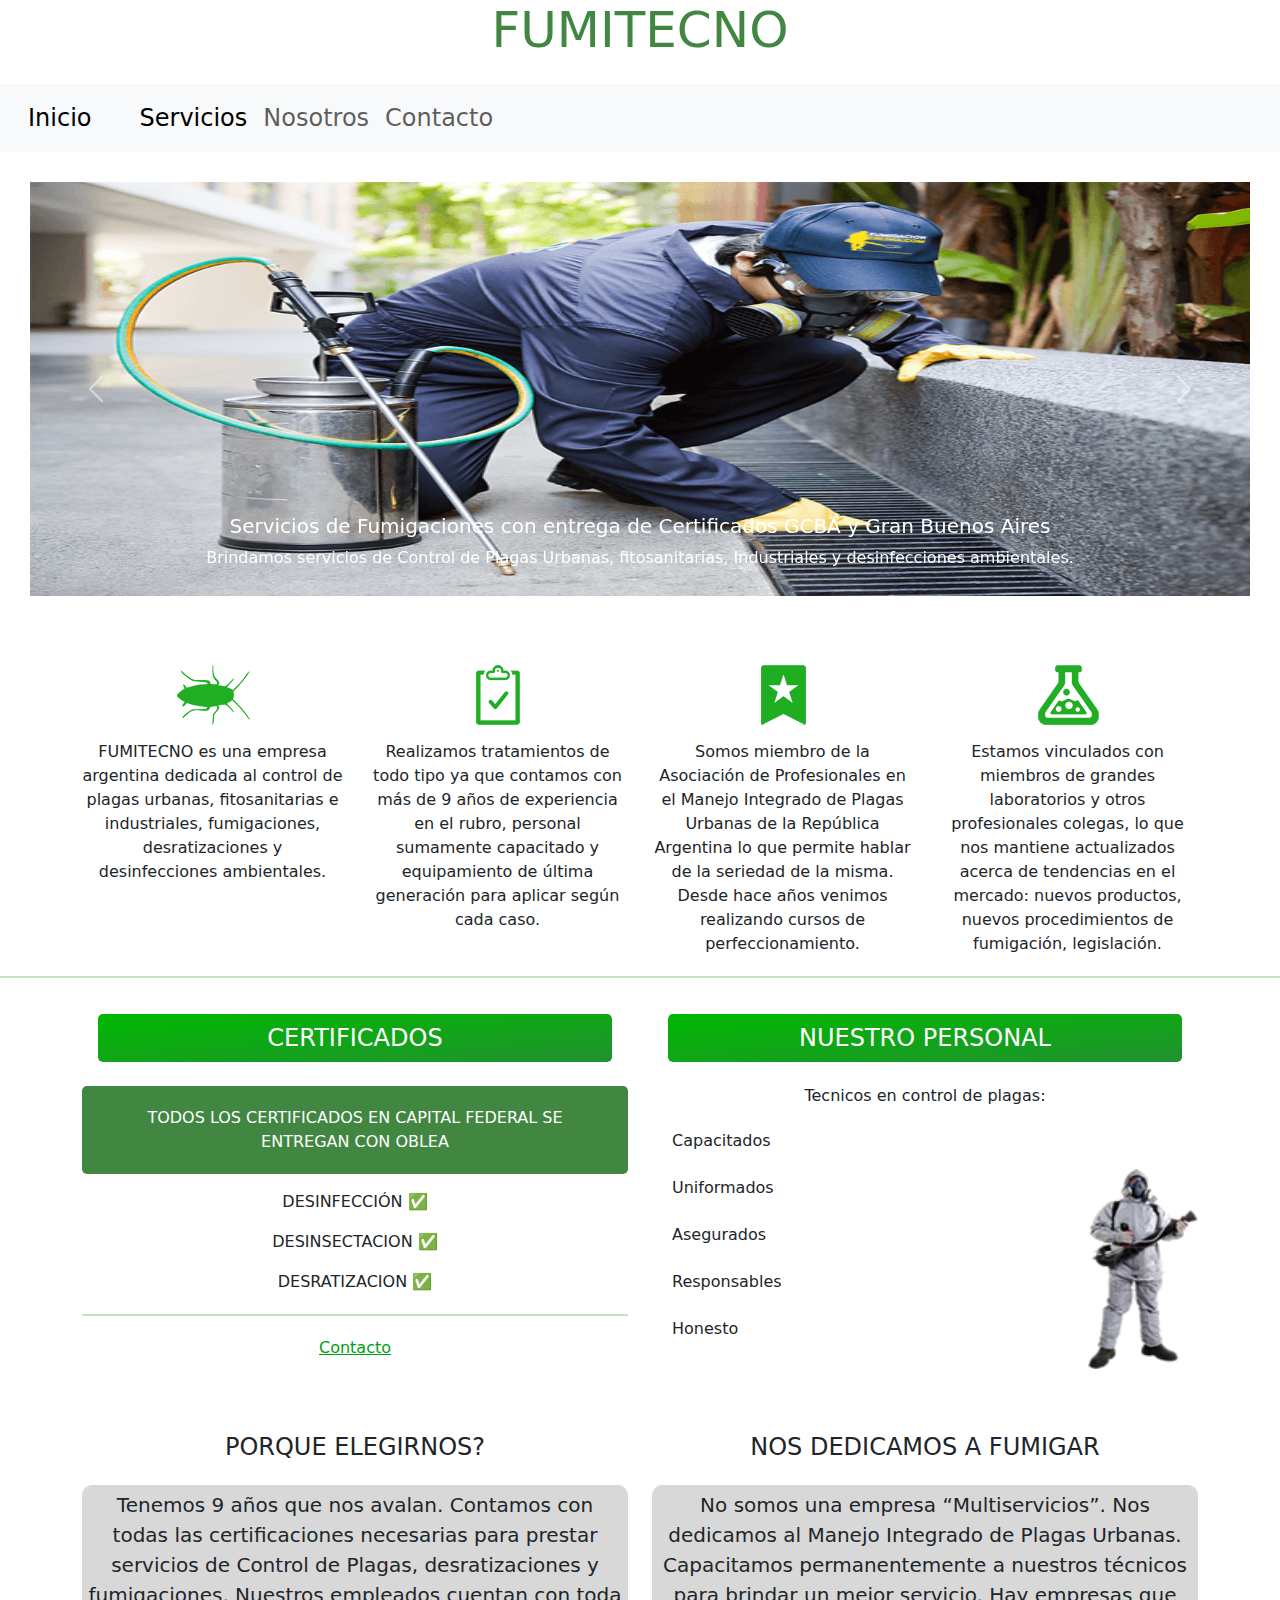
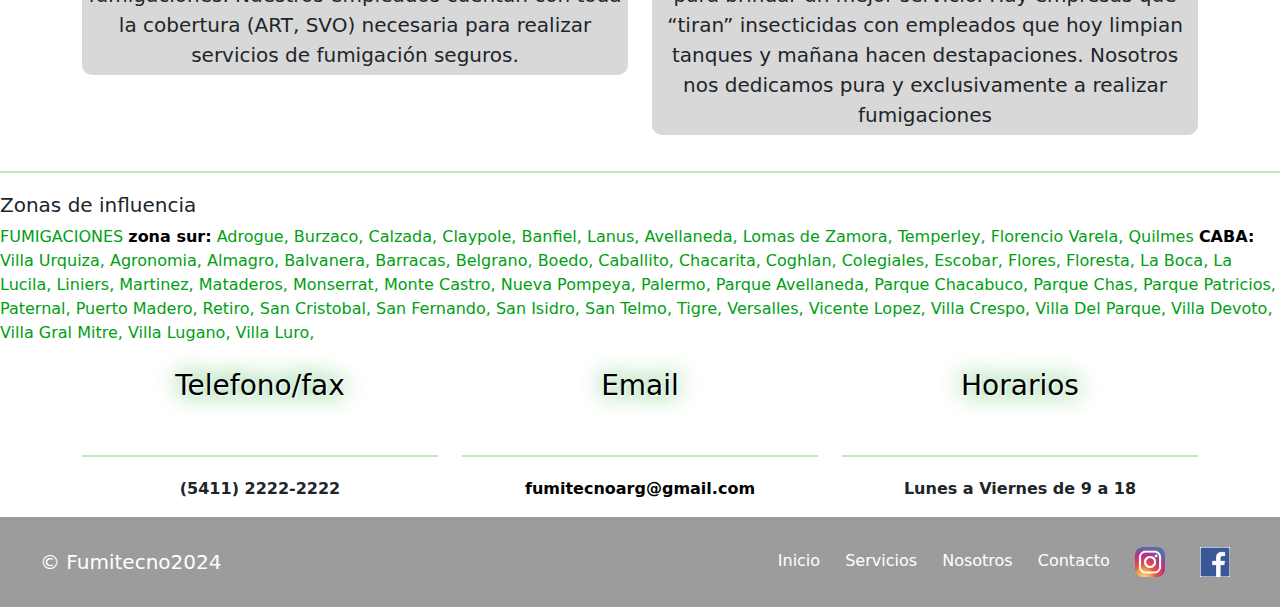
<file: index.html>
<!DOCTYPE html>
<html lang="en">

<head>
    <meta charset="UTF-8">
    <meta name="viewport" content="width=device-width, initial-scale=1.0">
    <title>Fumitecno control de la plaga</title>
    <link rel="stylesheet" href="bootstrap-5.3.3-dist/css/bootstrap.rtl.min.css">
    <link rel="stylesheet" href="bootstrap-5.3.3-dist/js/bootstrap.min.js">
    <link rel="stylesheet" href="estilos.css">
    <link rel="icon" type="image/x-icon" href="imagenes/logo.png">
</head>

<body>
    <h1 class="titulo">FUMITECNO</h1>
    <nav class="navbar navbar-expand-lg bg-body-tertiary text-center mt-4  ">
        <div class="container-fluid ">
            <a class="navbar-brand fs-4 " href="index.html">Inicio</a>
            <button class="navbar-toggler" type="button" data-bs-toggle="collapse" data-bs-target="#navbarNav"
                aria-controls="navbarNav" aria-expanded="false" aria-label="Toggle navigation">
                <span class="navbar-toggler-icon"></span>
            </button>
            <div class="collapse navbar-collapse" id="navbarNav">
                <ul class="navbar-nav">
                    <li class="nav-item fs-4">
                        <a class="nav-link active" aria-current="page" href="servicios.html">Servicios</a>
                    </li>
                    <li class="nav-item fs-4">
                        <a class="nav-link" href="nosotros.html">Nosotros</a>
                    </li>
                    <li class="nav-item fs-4">
                        <a class="nav-link" href="contacto.html">Contacto</a>
                    </li>
                </ul>
            </div>
        </div>
    </nav>

    <div id="carouselExampleCaptions" class="carousel slide">
        <div class="carousel-indicators">
            <button type="button" data-bs-target="#carouselExampleCaptions" data-bs-slide-to="0" class="active"
                aria-current="true" aria-label="Slide 1"></button>
            <button type="button" data-bs-target="#carouselExampleCaptions" data-bs-slide-to="1"
                aria-label="Slide 2"></button>
            <button type="button" data-bs-target="#carouselExampleCaptions" data-bs-slide-to="2"
                aria-label="Slide 3"></button>
        </div>
        <div class="carousel-inner imgen">
            <div class="carousel-item active">
                <img src="imagenes/asesoria2.png" class="d-block w-100" alt="...">
                <div class="carousel-caption d-none d-md-block">
                    <h5>Servicios de Fumigaciones con entrega de Certificados GCBA y Gran Buenos Aires</h5>
                    <p>Brindamos servicios de Control de Plagas Urbanas, fitosanitarias, Industriales y desinfecciones
                        ambientales.</p>
                </div>
            </div>
            <div class="carousel-item">
                <img src="imagenes/edificios.jpg" class="d-block w-100" alt="...">
                <div class="carousel-caption d-none d-md-block">
                    <h5>Servicios de Fumigaciones en Consorcios y Oficinas.</h5>
                    <p>Somos especialistas en la fumigacion de edificios en CABA y GBA. Trabajamos mensualmente con un
                        centenar de Administraciones.</p>
                </div>
            </div>
            <div class="carousel-item">
                <img src="imagenes/escuela.jpg" class="d-block w-100" alt="...">
                <div class="carousel-caption d-none d-md-block">
                    <h5>Servicios de fumigacion de escuelas, hogares y comercios</h5>
                    <p>Somos especialistas en la fumigacion de hogares, restaurante y escuelas.</p>
                </div>
            </div>
        </div>
        <button class="carousel-control-prev" type="button" data-bs-target="#carouselExampleCaptions"
            data-bs-slide="prev">
            <span class="carousel-control-prev-icon" aria-hidden="true"></span>
            <span class="visually-hidden">Previous</span>
        </button>
        <button class="carousel-control-next" type="button" data-bs-target="#carouselExampleCaptions"
            data-bs-slide="next">
            <span class="carousel-control-next-icon" aria-hidden="true"></span>
            <span class="visually-hidden">Next</span>
        </button>
    </div>


    <div class="container text-center mt-4">
        <div class="row align-items-start">
            <div class="col">
                <img src="imagenes/tabla1.png" alt="cucarachas"> <br>
                FUMITECNO es una empresa argentina dedicada al control de plagas urbanas, fitosanitarias e industriales,
                fumigaciones, desratizaciones y desinfecciones ambientales.
            </div>
            <div class="col">
                <img src="imagenes/tabla2.png" alt="tabla"> <br>
                Realizamos tratamientos de todo tipo ya que contamos con más de 9 años de experiencia en el rubro,
                personal sumamente capacitado y equipamiento de última generación para aplicar según cada caso.
            </div>
            <div class="col">
                <img src="imagenes/tabla3.png" alt="verificacion"> <br>
                Somos miembro de la Asociación de Profesionales en el Manejo Integrado de Plagas Urbanas de la República
                Argentina lo que permite hablar de la seriedad de la misma. Desde hace años venimos realizando cursos de
                perfeccionamiento.
            </div>
            <div class="col">
                <img src="imagenes/tabla4.png" alt="laboratorios"> <br>
                Estamos vinculados con miembros de grandes laboratorios y otros profesionales colegas, lo que nos
                mantiene actualizados acerca de tendencias en el mercado: nuevos productos, nuevos procedimientos de
                fumigación, legislación.
            </div>
        </div>
    </div>


    <div>
        <hr class="linea">
    </div>


    <div class="container overflow-hidden text-center">
        <div class="row gy-5">
            <div class="col-6">
                <div class="p-3">
                    <h4 class="elegirnos">CERTIFICADOS</h4>
                </div>
                <p class="certificados">TODOS LOS CERTIFICADOS EN CAPITAL FEDERAL SE ENTREGAN CON OBLEA</p>
                <p>DESINFECCIÓN &#9989;</p>
                <p> DESINSECTACION &#x2705;</p>
                <p>DESRATIZACION &#x2705;</p>
                <div>
                    <hr class="linea">
                </div>
                <a href="#">Contacto</a>
            </div>
            <div class="col-6">
                <div class="p-3">
                    <h4 class="personal">NUESTRO PERSONAL</h4>
                </div>
                <div class="lista">
                    <h6>Tecnicos en control de plagas:</h6>
                    <p>Capacitados</p>
                    <img src="imagenes/personal.png" alt="">
                    <p>Uniformados</p>
                    <p>Asegurados</p>
                    <p>Responsables</p>
                    <p>Honesto</p>
                </div>

            </div>
            <div class="col-6">
                <div class="p-3">
                    <h4>PORQUE ELEGIRNOS?</h4>
                </div>
                <p class="texto">Tenemos 9 años que nos avalan. Contamos con todas las certificaciones necesarias para
                    prestar servicios de Control de Plagas, desratizaciones y fumigaciones. Nuestros empleados cuentan
                    con toda la cobertura (ART, SVO) necesaria para realizar servicios de fumigación seguros.</p>
            </div>
            <div class="col-6">
                <div class="p-3">
                    <h4>NOS DEDICAMOS A FUMIGAR</h4>
                </div>
                <p class="texto">No somos una empresa “Multiservicios”. Nos dedicamos al Manejo Integrado de Plagas
                    Urbanas. Capacitamos permanentemente a nuestros técnicos para brindar un mejor servicio. Hay
                    empresas que “tiran” insecticidas con empleados que hoy limpian tanques y mañana hacen
                    destapaciones. Nosotros nos dedicamos pura y exclusivamente a realizar fumigaciones</p>
            </div>
        </div>
    </div>

    <div>
        <hr class="linea">
    </div>


    <h5>Zonas de influencia</h5>

    <p class="zonas">FUMIGACIONES <b>zona sur:</b> Adrogue, Burzaco, Calzada, Claypole, Banfiel, Lanus, Avellaneda,
        Lomas de Zamora, Temperley, Florencio Varela, Quilmes <b>CABA: </b>Villa Urquiza, Agronomia, Almagro, Balvanera,
        Barracas, Belgrano, Boedo, Caballito, Chacarita, Coghlan, Colegiales, Escobar, Flores, Floresta, La Boca, La
        Lucila, Liniers, Martinez, Mataderos, Monserrat, Monte Castro, Nueva Pompeya, Palermo, Parque Avellaneda, Parque
        Chacabuco, Parque Chas, Parque Patricios, Paternal, Puerto Madero, Retiro, San Cristobal, San Fernando, San
        Isidro, San Telmo, Tigre, Versalles, Vicente Lopez, Villa Crespo, Villa Del Parque, Villa Devoto, Villa Gral
        Mitre, Villa Lugano, Villa Luro,
    </p>



    <div class="container text-center mt-4">
        <div class="row align-items-start">
            <div class="col">
                <h3>Telefono/fax</h3><br>
                <div>
                    <hr class="linea">
                </div>
                <p><b>(5411) 2222-2222</b></p>
            </div>
            <div class="col">
                <h3>Email</h3> <br>
                <div>
                    <hr class="linea">
                </div>
                <a class="email" href="mailto:fumitecnoarg@gmail.com"><b>fumitecnoarg@gmail.com</b></a>
            </div>
            <div class="col">
                <h3>Horarios</h3><br>
                <div>
                    <hr class="linea">
                </div>
                <p> <b>Lunes a Viernes de 9 a 18</b></p>
            </div>
        </div>
    </div>





    <footer>
        <div class="footer-content">
            <p>© Fumitecno2024</p>
            <ul>
                <li><a href="#">Inicio</a></li>
                <li><a href="#">Servicios</a></li>
                <li><a href="#">Nosotros</a></li>
                <li><a href="#">Contacto</a></li>
                <li><a target="_blank" href="https://www.instagram.com/fumitecno_arg/"><img class="instagram"
                    src="imagenes/instagram.jpeg"></a></li>
                    <li><a target="_blank" href="https://www.facebook.com/Fumitecno/"><img class="facebook"
                        src="imagenes/facebook.jpeg"
                        alt="Instagram"></a></li>
            </ul>
        </div>
    </footer>



    <script src="https://cdn.jsdelivr.net/npm/@popperjs/core@2.11.8/dist/umd/popper.min.js"
        integrity="sha384-I7E8VVD/ismYTF4hNIPjVp/Zjvgyol6VFvRkX/vR+Vc4jQkC+hVqc2pM8ODewa9r"
        crossorigin="anonymous"></script>
    <script src="https://cdn.jsdelivr.net/npm/bootstrap@5.3.3/dist/js/bootstrap.min.js"
        integrity="sha384-0pUGZvbkm6XF6gxjEnlmuGrJXVbNuzT9qBBavbLwCsOGabYfZo0T0to5eqruptLy"
        crossorigin="anonymous"></script>
</body>

</html>
</file>
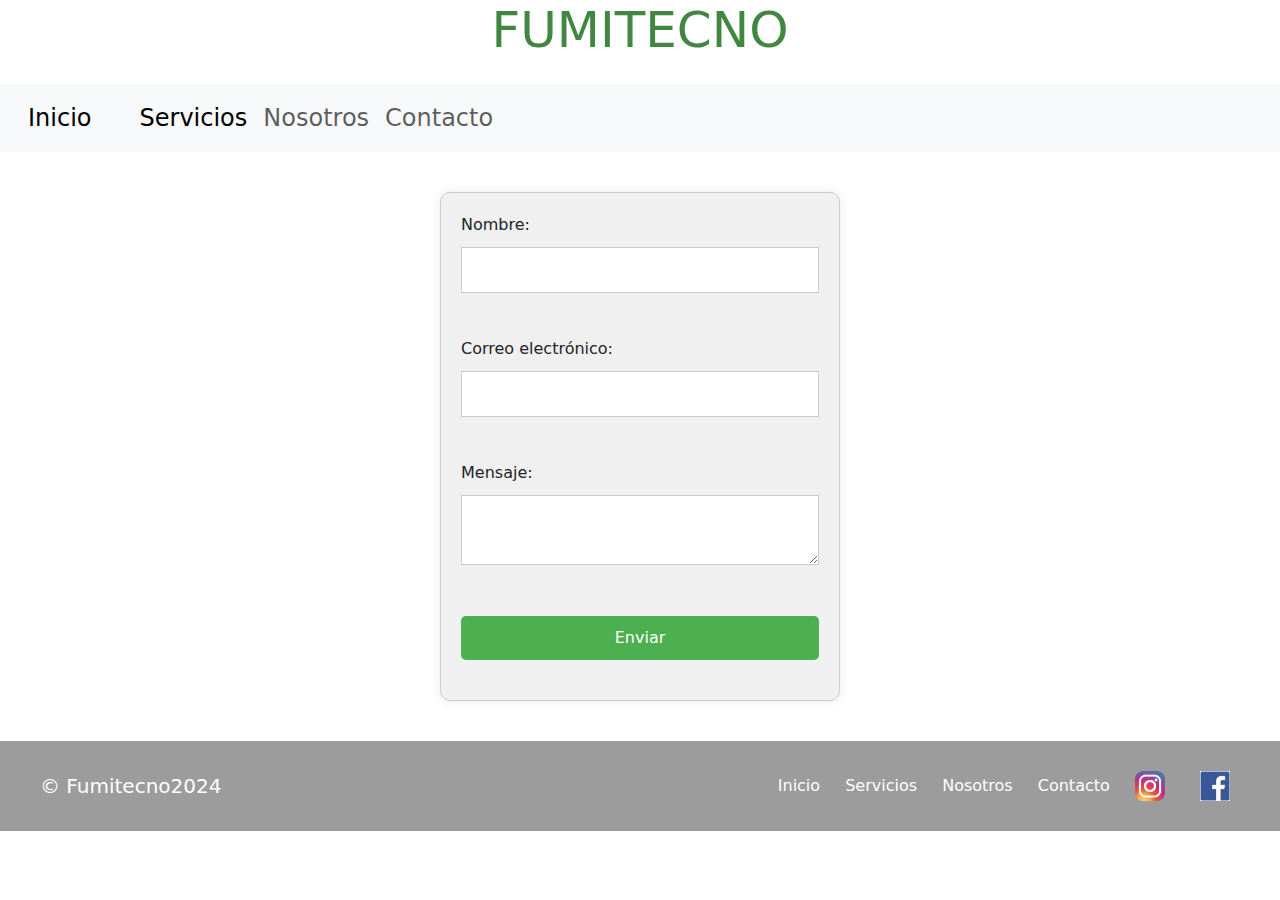
<file: contacto.html>
<!DOCTYPE html>
<html lang="en">

<head>
    <meta charset="UTF-8">
    <meta name="viewport" content="width=device-width, initial-scale=1.0">
    <title>Fumitecno Contacto</title>
    <link rel="stylesheet" href="bootstrap-5.3.3-dist/css/bootstrap.rtl.min.css">
    <link rel="stylesheet" href="bootstrap-5.3.3-dist/js/bootstrap.min.js">
    <link rel="stylesheet" href="contacto.css">
    <link rel="icon" type="image/x-icon" href="imagenes/logo.png">
</head>

<body>
    <h1 class="titulo">FUMITECNO</h1>
    <nav class="navbar navbar-expand-lg bg-body-tertiary text-center mt-4  ">
        <div class="container-fluid ">
            <a class="navbar-brand fs-4 " href="index.html">Inicio</a>
            <button class="navbar-toggler" type="button" data-bs-toggle="collapse" data-bs-target="#navbarNav"
                aria-controls="navbarNav" aria-expanded="false" aria-label="Toggle navigation">
                <span class="navbar-toggler-icon"></span>
            </button>
            <div class="collapse navbar-collapse" id="navbarNav">
                <ul class="navbar-nav">
                    <li class="nav-item fs-4">
                        <a class="nav-link active" aria-current="page" href="servicios.html">Servicios</a>
                    </li>
                    <li class="nav-item fs-4">
                        <a class="nav-link" href="nosotros.html">Nosotros</a>
                    </li>
                    <li class="nav-item fs-4">
                        <a class="nav-link" href="contacto.html">Contacto</a>
                    </li>
                </ul>
            </div>
        </div>
    </nav>

    <!-- Formulario de contacto -->
    <form id="contact-form" action="process.php" method="post">
        <label for="name">Nombre:</label>
        <input type="text" id="name" name="name"><br><br>
        <label for="email">Correo electrónico:</label>
        <input type="email" id="email" name="email"><br><br>
        <label for="message">Mensaje:</label>
        <textarea id="message" name="message"></textarea><br><br>
        <input type="submit" value="Enviar">
    </form>

    <footer>
        <div class="footer-content">
            <p>© Fumitecno2024</p>
            <ul>
                <li><a href="#">Inicio</a></li>
                <li><a href="#">Servicios</a></li>
                <li><a href="#">Nosotros</a></li>
                <li><a href="#">Contacto</a></li>
                <li><a target="_blank" href="https://www.instagram.com/fumitecno_arg/"><img class="instagram"
                            src="imagenes/instagram.jpeg"></a></li>
                <li><a target="_blank" href="https://www.facebook.com/Fumitecno/"><img class="facebook"
                            src="imagenes/facebook.jpeg" alt="Instagram"></a></li>
            </ul>
        </div>
    </footer>


    <script src="https://cdn.jsdelivr.net/npm/@popperjs/core@2.11.8/dist/umd/popper.min.js"
        integrity="sha384-I7E8VVD/ismYTF4hNIPjVp/Zjvgyol6VFvRkX/vR+Vc4jQkC+hVqc2pM8ODewa9r"
        crossorigin="anonymous"></script>
    <script src="https://cdn.jsdelivr.net/npm/bootstrap@5.3.3/dist/js/bootstrap.min.js"
        integrity="sha384-0pUGZvbkm6XF6gxjEnlmuGrJXVbNuzT9qBBavbLwCsOGabYfZo0T0to5eqruptLy"
        crossorigin="anonymous"></script>
</body>

</html>
</file>
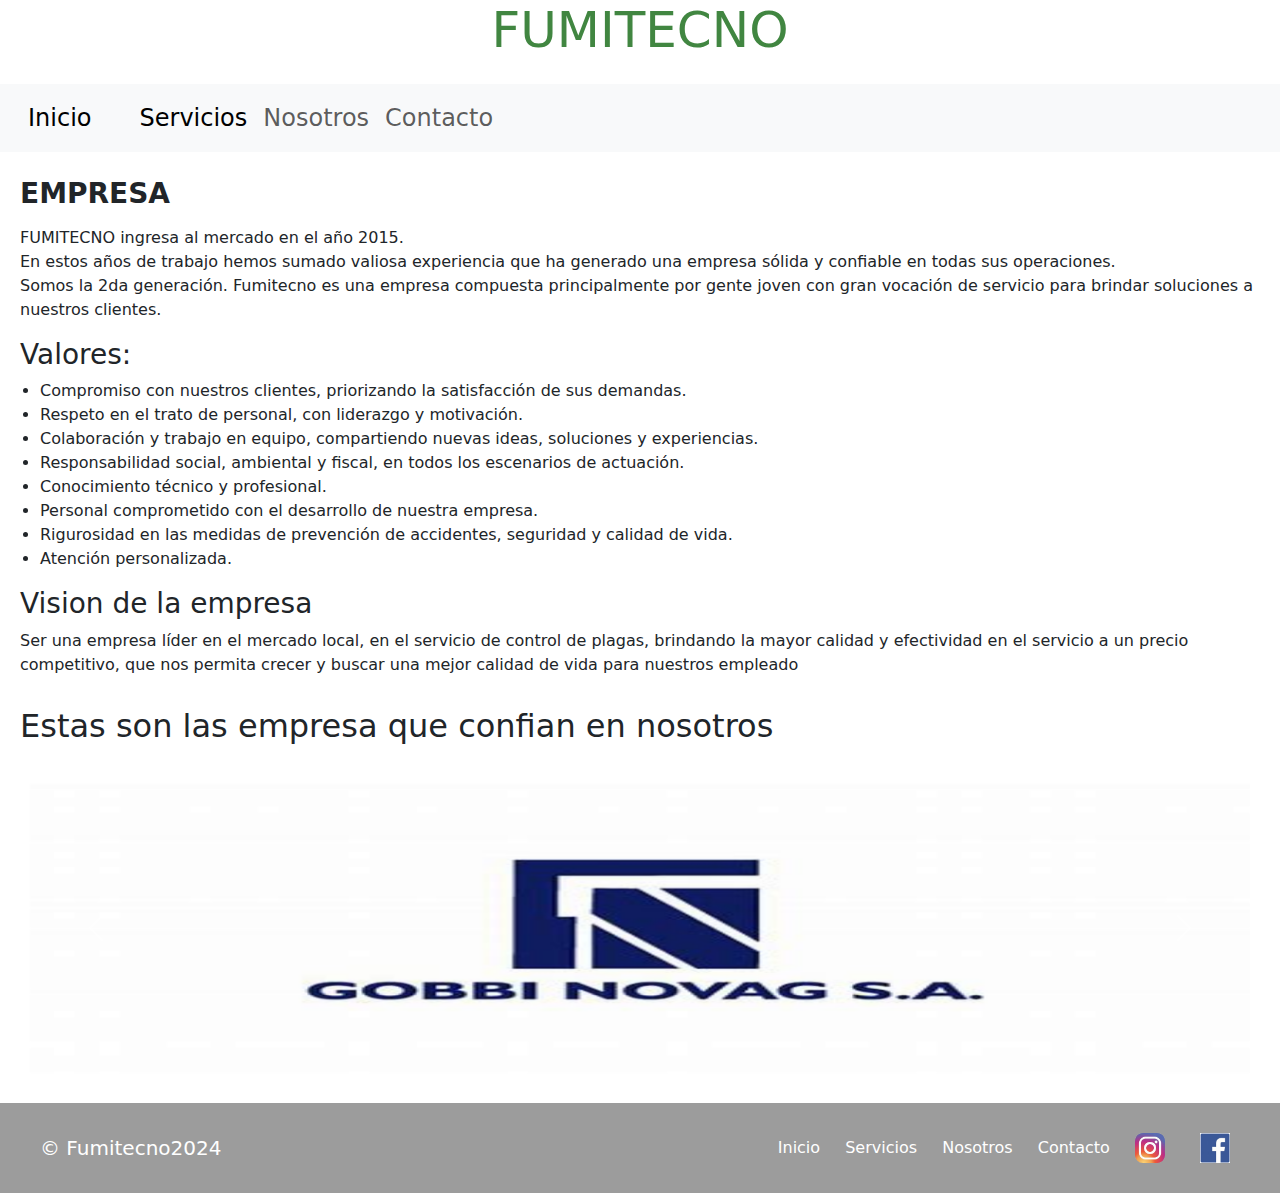
<file: nosotros.html>
<!DOCTYPE html>
<html lang="en">

<head>
    <meta charset="UTF-8">
    <meta name="viewport" content="width=device-width, initial-scale=1.0">
    <title>Fumitecno Contacto</title>
    <link rel="stylesheet" href="bootstrap-5.3.3-dist/css/bootstrap.rtl.min.css">
    <link rel="stylesheet" href="bootstrap-5.3.3-dist/js/bootstrap.min.js">
    <link rel="stylesheet" href="nosotros.css">
    <link rel="icon" type="image/x-icon" href="imagenes/logo.png">
</head>

<body>
    <h1 class="titulo">FUMITECNO</h1>
    <nav class="navbar navbar-expand-lg bg-body-tertiary text-center mt-4  ">
        <div class="container-fluid ">
            <a class="navbar-brand fs-4 " href="index.html">Inicio</a>
            <button class="navbar-toggler" type="button" data-bs-toggle="collapse" data-bs-target="#navbarNav"
                aria-controls="navbarNav" aria-expanded="false" aria-label="Toggle navigation">
                <span class="navbar-toggler-icon"></span>
            </button>
            <div class="collapse navbar-collapse" id="navbarNav">
                <ul class="navbar-nav">
                    <li class="nav-item fs-4">
                        <a class="nav-link active" aria-current="page" href="servicios.html">Servicios</a>
                    </li>
                    <li class="nav-item fs-4">
                        <a class="nav-link" href="#">Nosotros</a>
                    </li>
                    <li class="nav-item fs-4">
                        <a class="nav-link" href="contacto.html">Contacto</a>
                    </li>
                </ul>
            </div>
        </div>
    </nav>

    <div class="empresa">
        <h3><b> EMPRESA</b></h3>

        <p>FUMITECNO ingresa al mercado en el año 2015. <br>

            En estos años de trabajo hemos sumado valiosa experiencia que ha generado una empresa sólida y confiable en
            todas sus operaciones. <br>

            Somos la 2da generación. Fumitecno es una empresa compuesta principalmente por gente joven con gran vocación
            de
            servicio para brindar soluciones a nuestros clientes.</p>

    </div>
    <h3 class="valores">Valores:</h3>

    <div class="puntos">
        <ul>
            <li>Compromiso con nuestros clientes, priorizando la satisfacción de sus demandas.</li>
            <li>Respeto en el trato de personal, con liderazgo y motivación.</li>
            <li>Colaboración y trabajo en equipo, compartiendo nuevas ideas, soluciones y experiencias.</li>
            <li>Responsabilidad social, ambiental y fiscal, en todos los escenarios de actuación.</li>
            <li>Conocimiento técnico y profesional.</li>
            <li>Personal comprometido con el desarrollo de nuestra empresa.</li>
            <li>Rigurosidad en las medidas de prevención de accidentes, seguridad y calidad de vida.</li>
            <li>Atención personalizada.</li>
        </ul>
    </div>

    <div class="vision">

        <h3>Vision de la empresa</h3>
        <p>Ser una empresa líder en el mercado local, en el servicio de control de plagas, brindando la mayor calidad y
            efectividad en el servicio a un precio competitivo, que nos permita crecer y buscar una mejor calidad de
            vida para nuestros empleado</p>

    </div>


    <div class="confian">
        <h2>Estas son las empresa que confian en nosotros</h2>
    </div>


    <div id="carouselExampleCaptions" class="carousel slide">
        <div class="carousel-indicators">
            <button type="button" data-bs-target="#carouselExampleCaptions" data-bs-slide-to="0" class="active"
                aria-current="true" aria-label="Slide 1"></button>
            <button type="button" data-bs-target="#carouselExampleCaptions" data-bs-slide-to="1"
                aria-label="Slide 2"></button>
            <button type="button" data-bs-target="#carouselExampleCaptions" data-bs-slide-to="2"
                aria-label="Slide 3"></button>
        </div>
        <div class="carousel-inner imgen">
            <div class="carousel-item active">
                <img src="imagenes/gobbi.jpeg" class="d-block w-100" alt="...">
                <div class="carousel-caption d-none d-md-block">
                    <h5></h5>
                    <p></p>
                </div>
            </div>
            <div class="carousel-item">
                <img src="imagenes/peugeot2.png" class="d-block w-100" alt="...">
                <div class="carousel-caption d-none d-md-block">
                    <h5></h5>
                    <p></p>
                </div>
            </div>
            <div class="carousel-item">
                <img src="imagenes/fiat.png" class="d-block w-100" alt="...">
                <div class="carousel-caption d-none d-md-block">
                    <h5></h5>
                    <p>.</p>
                </div>
            </div>
        </div>
        <button class="carousel-control-prev" type="button" data-bs-target="#carouselExampleCaptions"
            data-bs-slide="prev">
            <span class="carousel-control-prev-icon" aria-hidden="true"></span>
            <span class="visually-hidden">Previous</span>
        </button>
        <button class="carousel-control-next" type="button" data-bs-target="#carouselExampleCaptions"
            data-bs-slide="next">
            <span class="carousel-control-next-icon" aria-hidden="true"></span>
            <span class="visually-hidden">Next</span>
        </button>
    </div>



    <footer>
        <div class="footer-content">
            <p>© Fumitecno2024</p>
            <ul>
                <li><a href="#">Inicio</a></li>
                <li><a href="#">Servicios</a></li>
                <li><a href="#">Nosotros</a></li>
                <li><a href="#">Contacto</a></li>
                <li><a target="_blank" href="https://www.instagram.com/fumitecno_arg/"><img class="instagram"
                            src="imagenes/instagram.jpeg"></a></li>
                <li><a target="_blank" href="https://www.facebook.com/Fumitecno/"><img class="facebook"
                            src="imagenes/facebook.jpeg" alt="Instagram"></a></li>
            </ul>
        </div>
    </footer>

    <script src="https://cdn.jsdelivr.net/npm/@popperjs/core@2.11.8/dist/umd/popper.min.js"
        integrity="sha384-I7E8VVD/ismYTF4hNIPjVp/Zjvgyol6VFvRkX/vR+Vc4jQkC+hVqc2pM8ODewa9r"
        crossorigin="anonymous"></script>
    <script src="https://cdn.jsdelivr.net/npm/bootstrap@5.3.3/dist/js/bootstrap.min.js"
        integrity="sha384-0pUGZvbkm6XF6gxjEnlmuGrJXVbNuzT9qBBavbLwCsOGabYfZo0T0to5eqruptLy"
        crossorigin="anonymous"></script>
</body>

</html>
</file>
<file: estilos.css>
.titulo{
    text-align: center;
    font-size: 50px;
    color:rgb(65, 134, 65)
}

.carousel-item img{
    height: 37vw;
    width: 30vh;
    padding: 30px;
    }

    .linea{
        border: none;
        height: 2px;
        background-color: #00a013; /* Cambia esto al color que desees */
        margin: 20px 0;
    }



.elegirnos{
    color:rgb(255, 255, 255);
    padding: 10px;
 border-radius: 5px;           
 background-image: linear-gradient(to bottom right, rgb(0, 184, 0), rgb(32, 146, 47));
}

.certificados{
    background-color:rgb(65, 134, 65);
    padding: 20px;
    color: white;
    border-radius: 5px;
}

.col-6 a{
color: #00a013;
}


.personal{
    color:rgb(255, 255, 255);
    padding: 10px;
 border-radius: 5px;           
 background-image: linear-gradient(to bottom right, rgb(0, 184, 0), rgb(32, 146, 47));
}


.lista p{
    text-align: left;
    padding-left: 20px;
    margin-top: 23px;
}

.lista img{
    display: flex;
    flex-direction: row;
    align-items: center;
    justify-content: space-between;
    float: right;
   width: 110px;
   height: 200px;
}



.texto{
    padding: 5px;
    background-color: rgb(216, 216, 216);
    font-size: 20px;
    border-radius: 10px;
}

.zonas{
    color: #00a013;
}

.zonas b{
    color: black;
}

.col h3{
    color: #000000;
    text-shadow: 1px 1px 2px rgb(255, 255, 255), 0 0 25px rgb(2, 158, 23), 0 0 5px rgb(255, 255, 255);
}


.email{
    color: black;
    text-decoration: none;
}

.instagram{
    border-radius: 8px;
    height: 30px;
    margin-right: 10px;
}

.facebook{
    border-radius: 0px;
    height: 30px;
    margin-right: 10px;
}

footer {
    background-color: #636363a2;
    color: #fff;
    padding: 30px 0;
  }
  
  .footer-content {
    display: flex;
    justify-content: space-between;
    align-items: center;
    max-width: 1200px;
    margin: 0 auto;
  }
  
  .footer-content p {
    margin: 0;
    font-size: 20px;
  }
  
  .footer-content ul {
    list-style-type: none;
    padding: 0;
    margin: 0;
  }
  
  .footer-content ul li {
    display: inline;
    margin-right: 20px;
  }
  
  .footer-content ul li:last-child {
    margin-right: 0;
  }
  
  .footer-content ul li a {
    color: #fff;
    text-decoration: none;
  }
  
  .footer-content ul li a:hover {
    text-decoration: underline;
  }
</file>
<file: contacto.css>
.titulo{
    text-align: center;
    font-size: 50px;
    color:rgb(65, 134, 65)
}

/* Estilos para el formulario */
#contact-form {
    width: 400px;
    margin: 40px auto;
    background-color: #f0f0f0;
    padding: 20px;
    border: 1px solid #ccc;
    border-radius: 10px;
    box-shadow: 0px 0px 10px rgba(0,0,0,0.1);
  }
  
  #contact-form label {
    display: block;
    margin-bottom: 10px;
  }
  
  #contact-form input, #contact-form textarea {
    width: 100%;
    padding: 10px;
    margin-bottom: 20px;
    border: 1px solid #ccc;
  }
  
  #contact-form input[type="submit"] {
    background-color: #4CAF50;
    color: #fff;
    padding: 10px 20px;
    border: none;
    border-radius: 5px;
    cursor: pointer;
  }
  
  #contact-form input[type="submit"]:hover {
    background-color: #3e8e41;
  }



  .instagram{
    border-radius: 8px;
    height: 30px;
    margin-right: 10px;
}

.facebook{
    border-radius: 0px;
    height: 30px;
    margin-right: 10px;
}


  footer {
    background-color: #636363a2;
    color: #fff;
    padding: 30px 0;
  }
  
  .footer-content {
    display: flex;
    justify-content: space-between;
    align-items: center;
    max-width: 1200px;
    margin: 0 auto;
  }
  
  .footer-content p {
    margin: 0;
    font-size: 20px;
  }
  
  .footer-content ul {
    list-style-type: none;
    padding: 0;
    margin: 0;
  }
  
  .footer-content ul li {
    display: inline;
    margin-right: 20px;
  }
  
  .footer-content ul li:last-child {
    margin-right: 0;
  }
  
  .footer-content ul li a {
    color: #fff;
    text-decoration: none;
  }
  
  .footer-content ul li a:hover {
    text-decoration: underline;
  }
</file>
<file: nosotros.css>
.titulo{
    text-align: center;
    font-size: 50px;
    color:rgb(65, 134, 65)
}

.empresa h3{
    margin-top: 25px;
    margin-bottom: 15px;
    /* color:rgb(65, 134, 65); */
    margin-left: 20px;
}

.empresa p{
  margin-left: 20px;
}

.valores{
  margin-top: 10px;
  /* color:rgb(65, 134, 65); */
  margin-left: 20px;
}


.vision h3{
  margin-top: 10px;
  margin-left: 20px;
  /* color: rgb(65, 134, 65); */
}

.vision p{
  margin-left: 20px;
}

.confian{
  margin-top: 30px;
  margin-left: 20px;
}

.carousel-item img{
  height: 350px;
  width: 30vh;
  padding: 30px;
  }

.instagram{
    border-radius: 8px;
    height: 30px;
    margin-right: 10px;
}

.facebook{
    border-radius: 0px;
    height: 30px;
    margin-right: 10px;
}


  footer {
    background-color: #636363a2;
    color: #fff;
    padding: 30px 0;
  }
  
  .footer-content {
    display: flex;
    justify-content: space-between;
    align-items: center;
    max-width: 1200px;
    margin: 0 auto;
  }
  
  .footer-content p {
    margin: 0;
    font-size: 20px;
  }
  
  .footer-content ul {
    list-style-type: none;
    padding: 0;
    margin: 0;
  }
  
  .footer-content ul li {
    display: inline;
    margin-right: 20px;
  }
  
  .footer-content ul li:last-child {
    margin-right: 0;
  }
  
  .footer-content ul li a {
    color: #fff;
    text-decoration: none;
  }
  
  .footer-content ul li a:hover {
    text-decoration: underline;
  }
</file>
